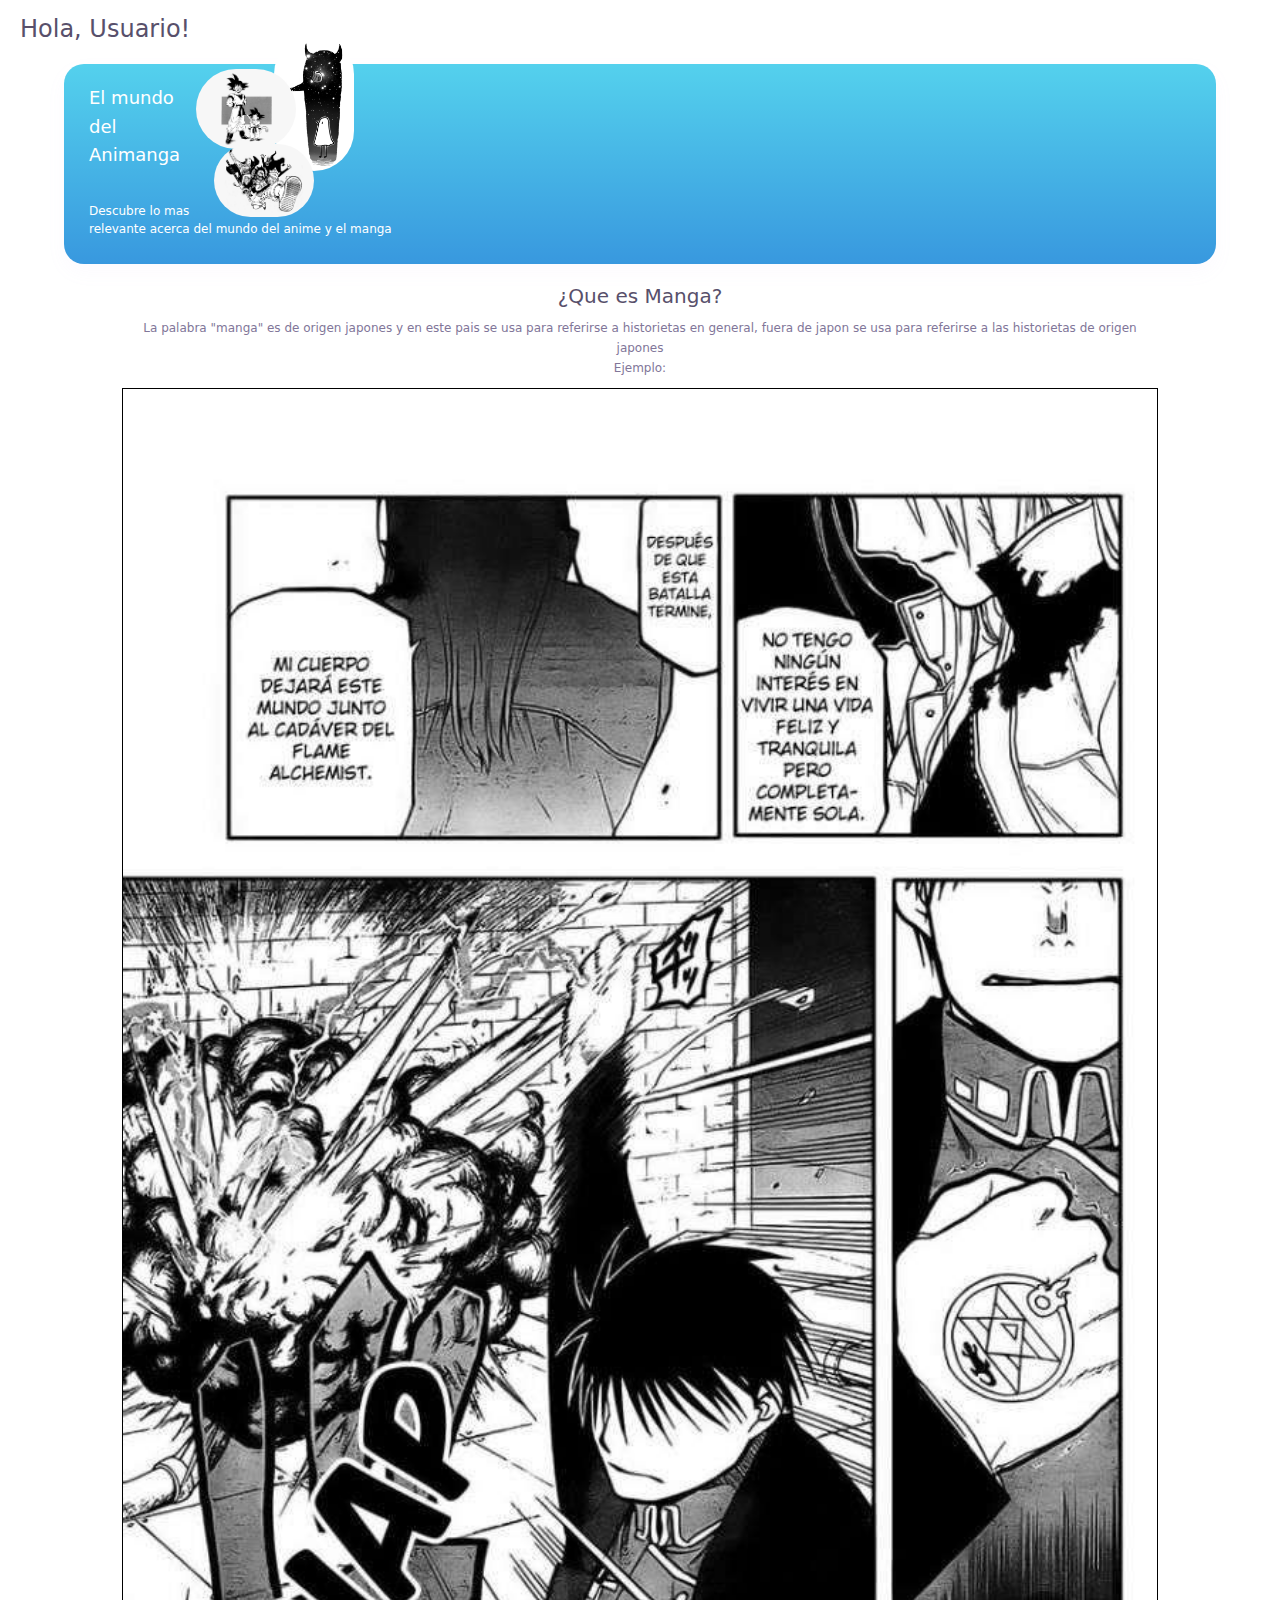
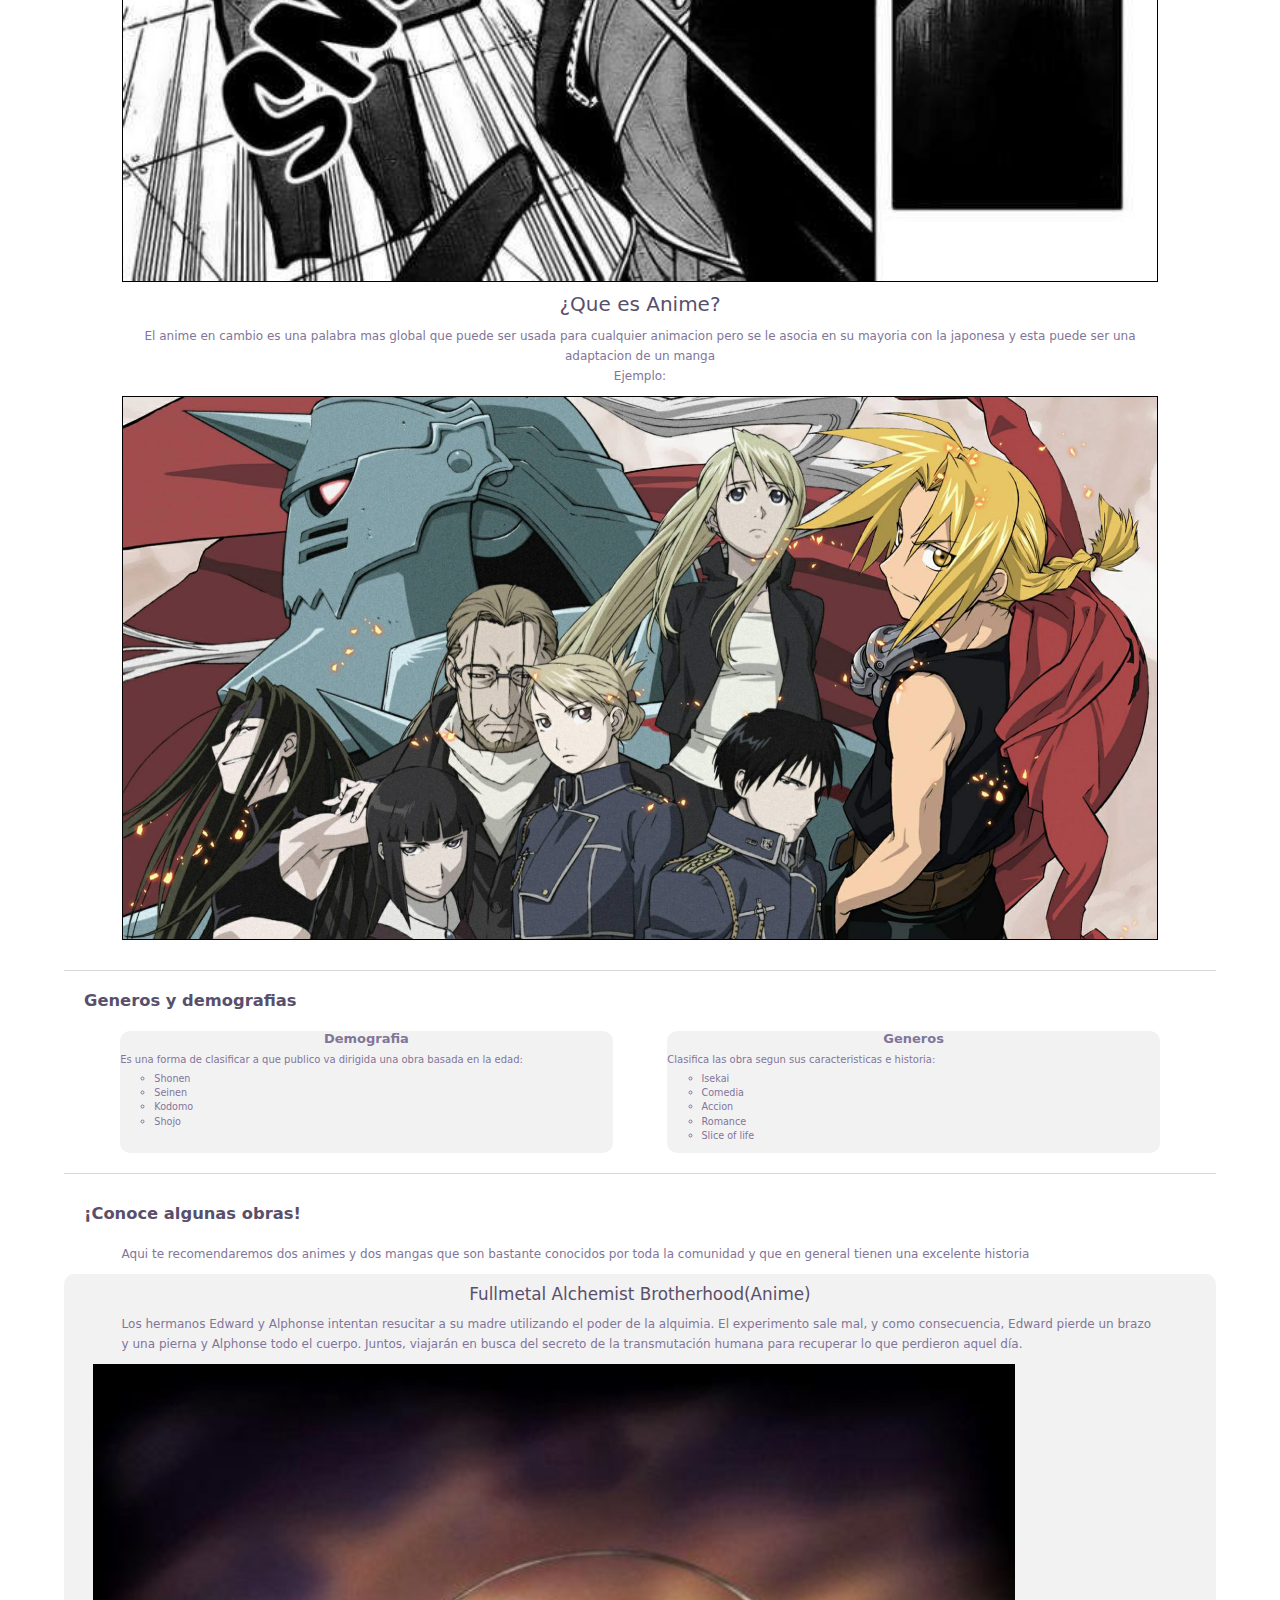
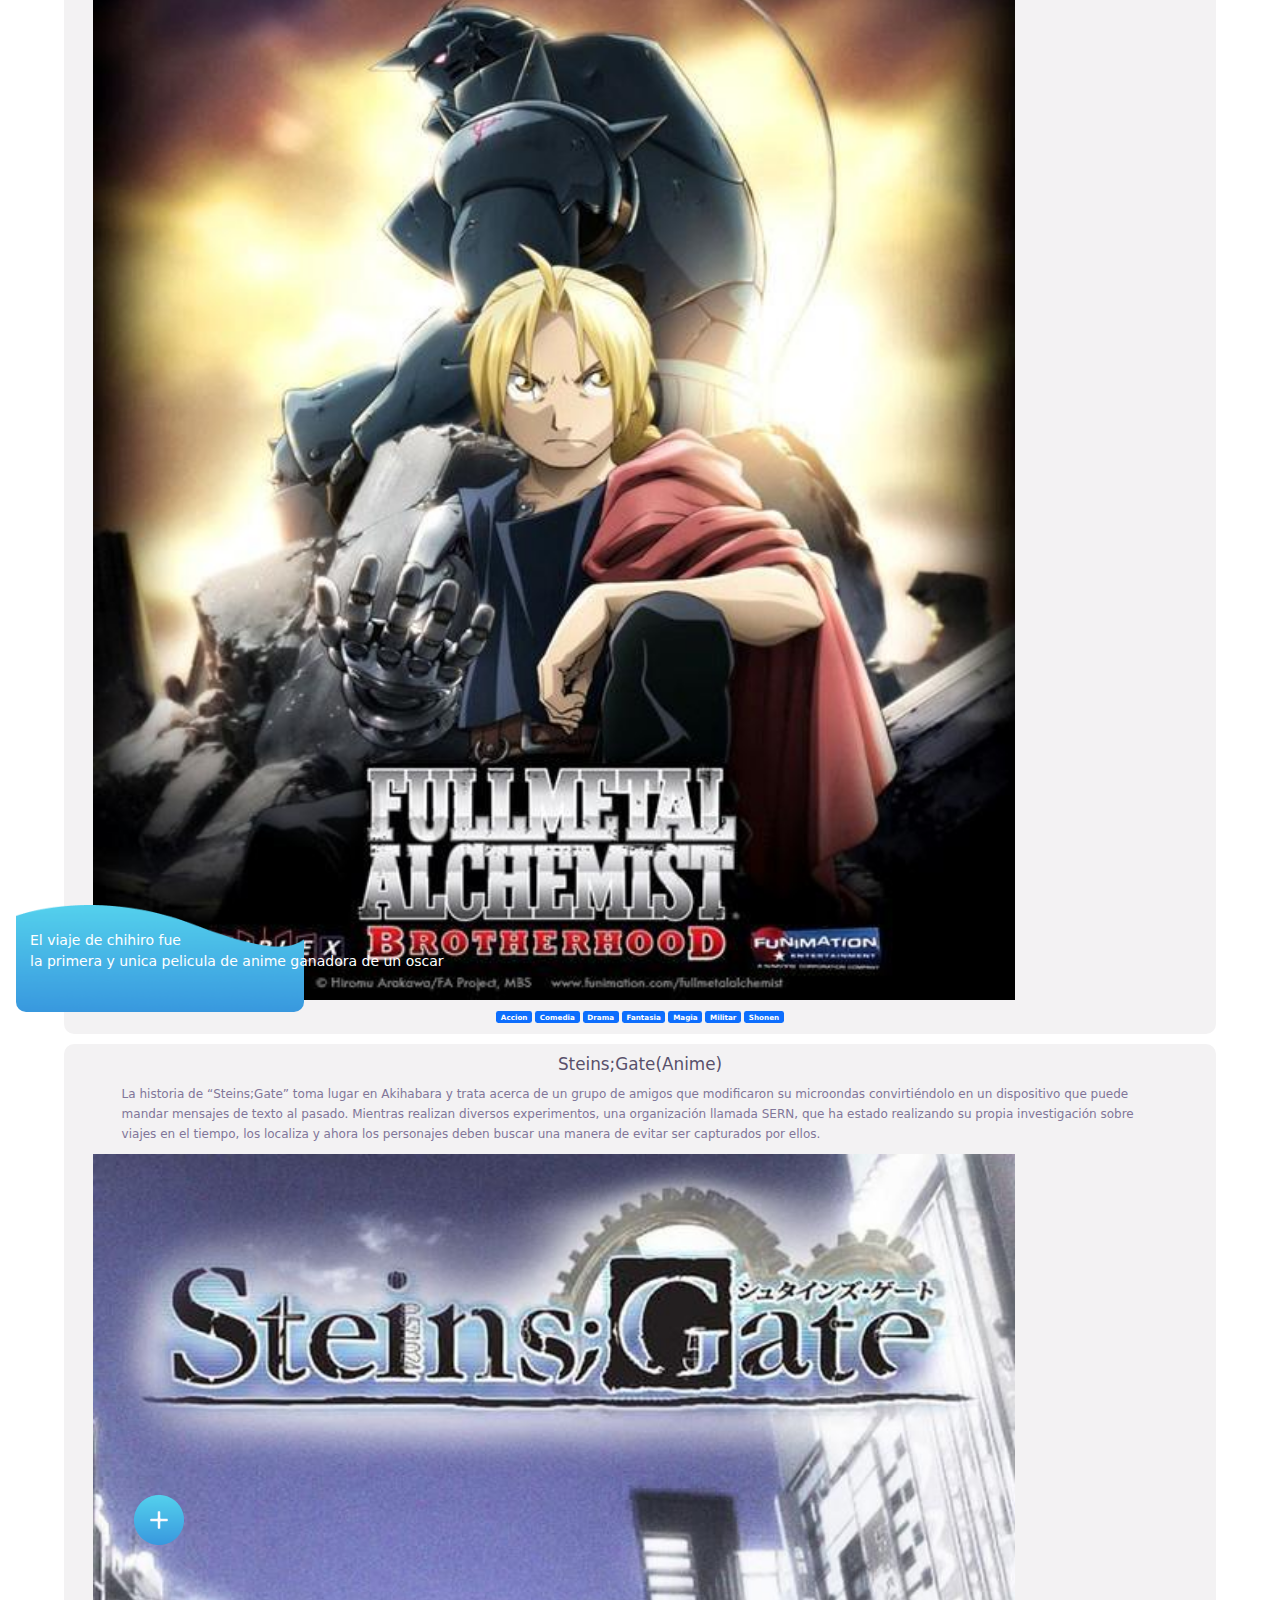
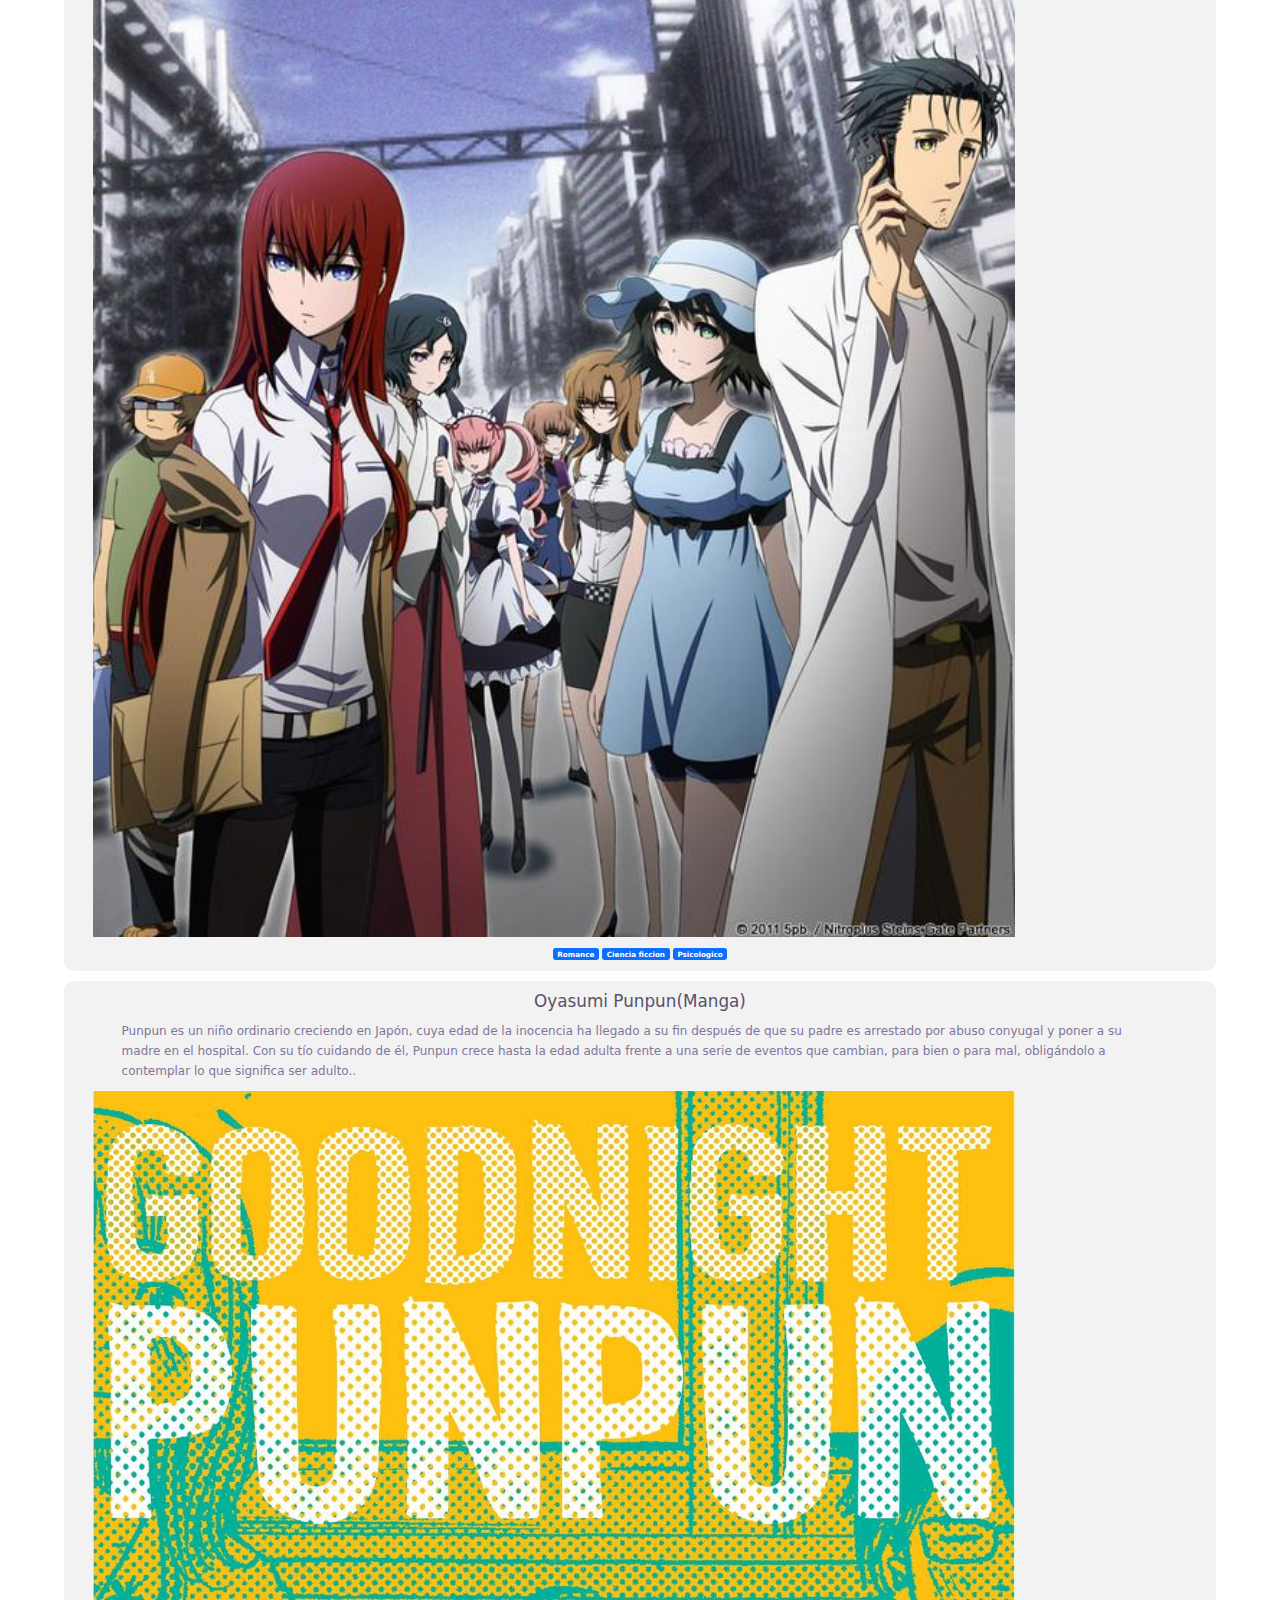
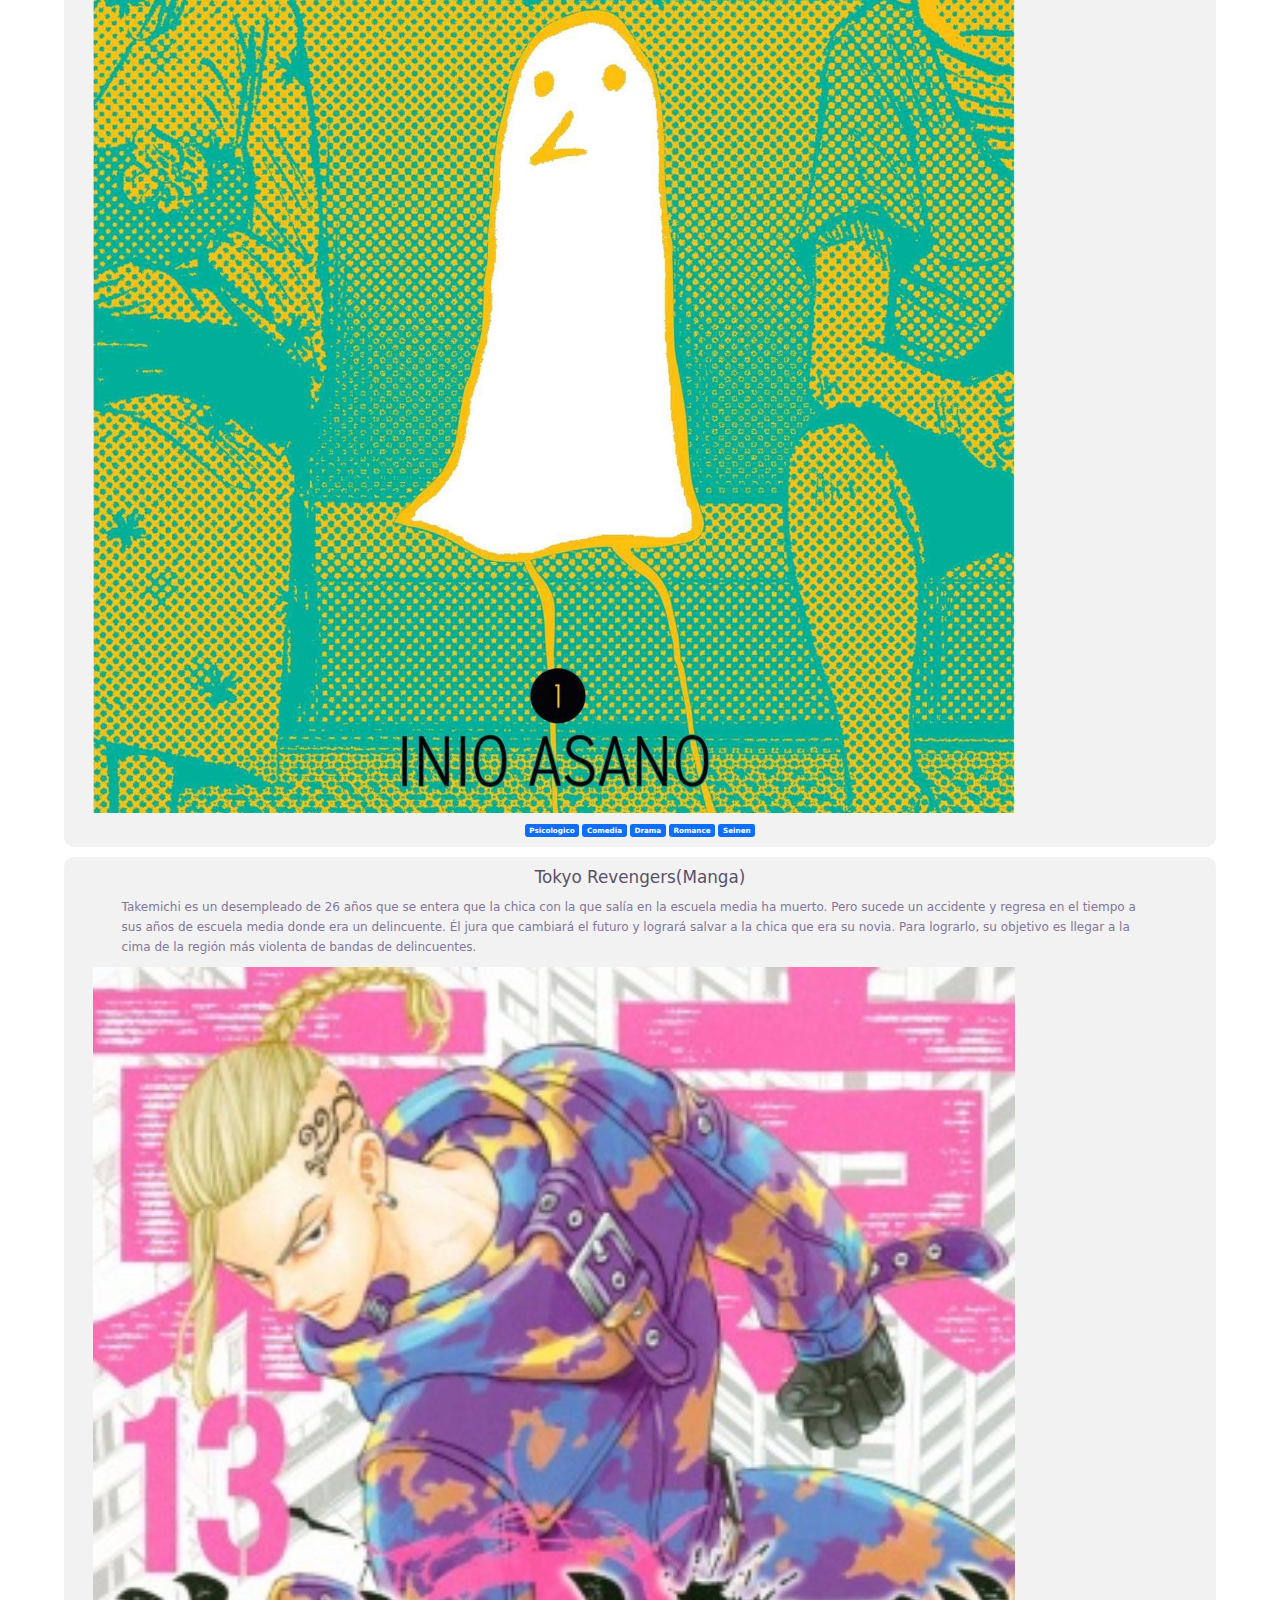
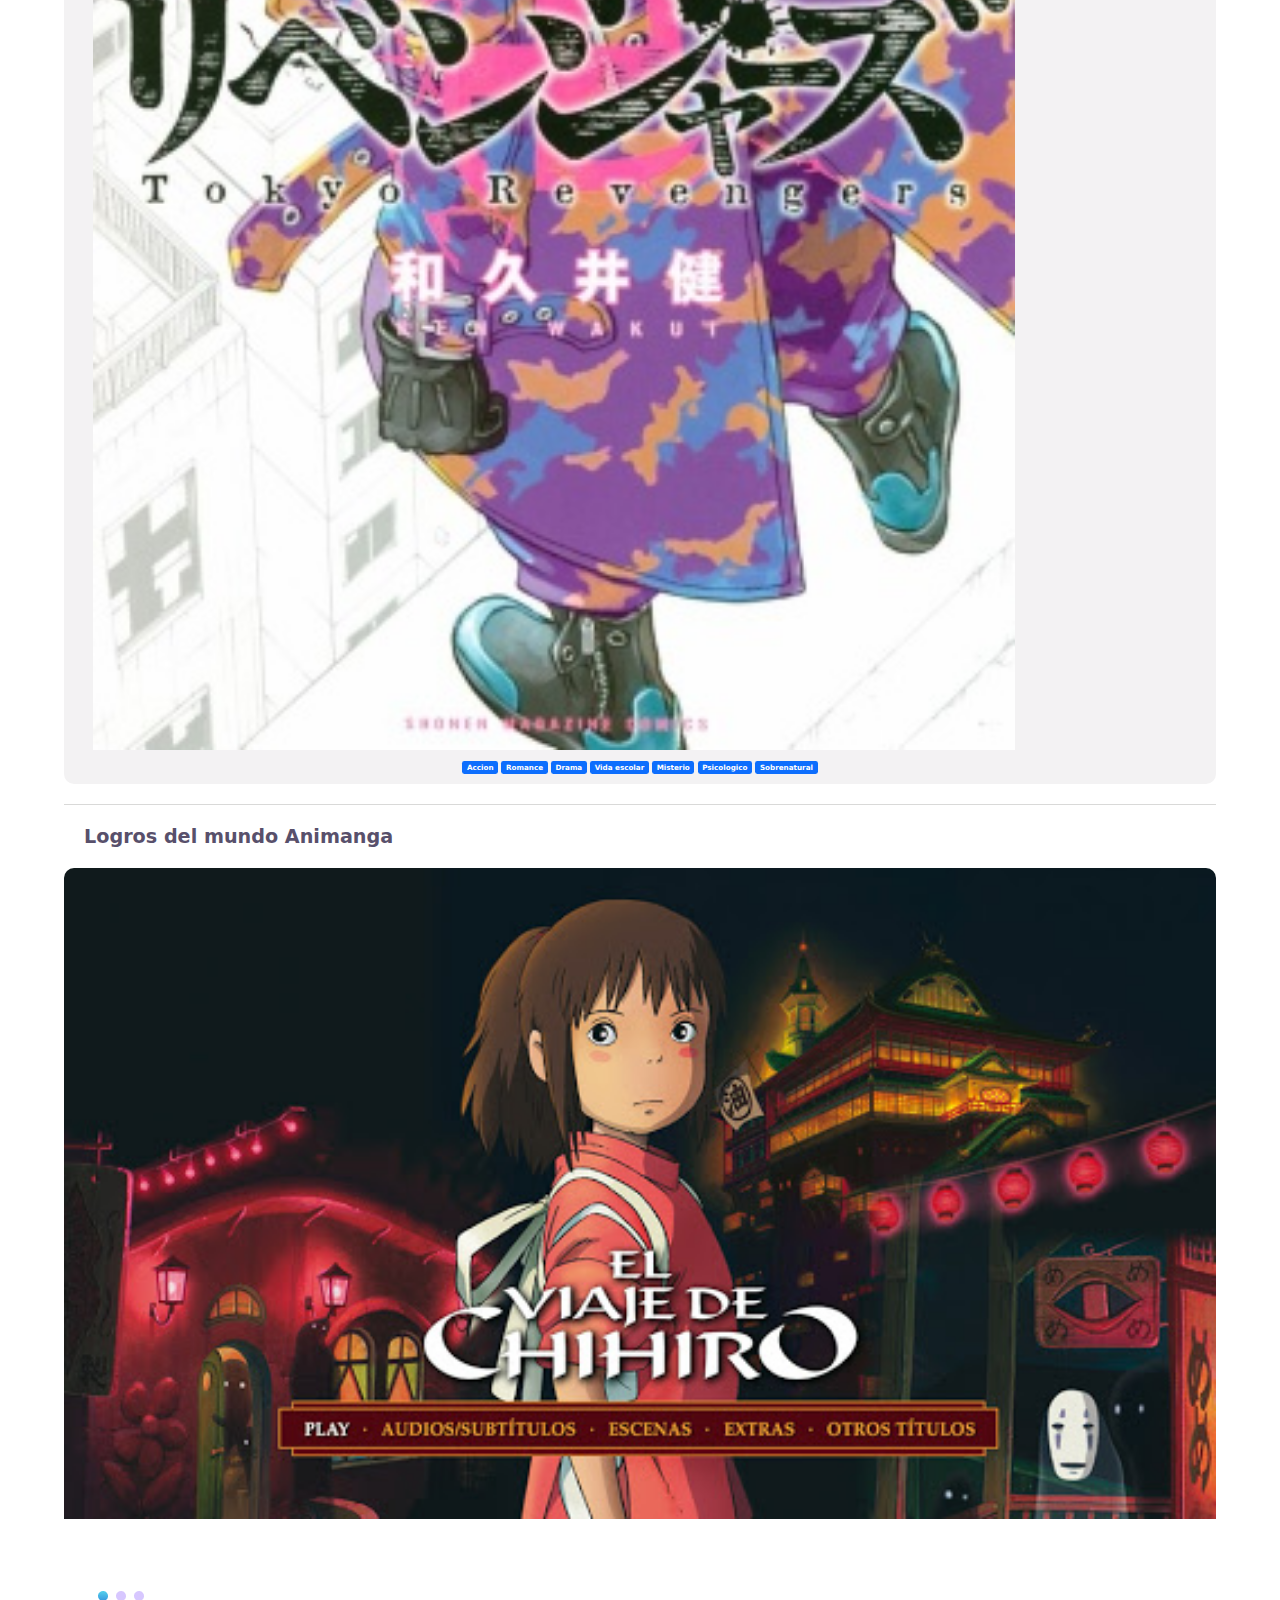
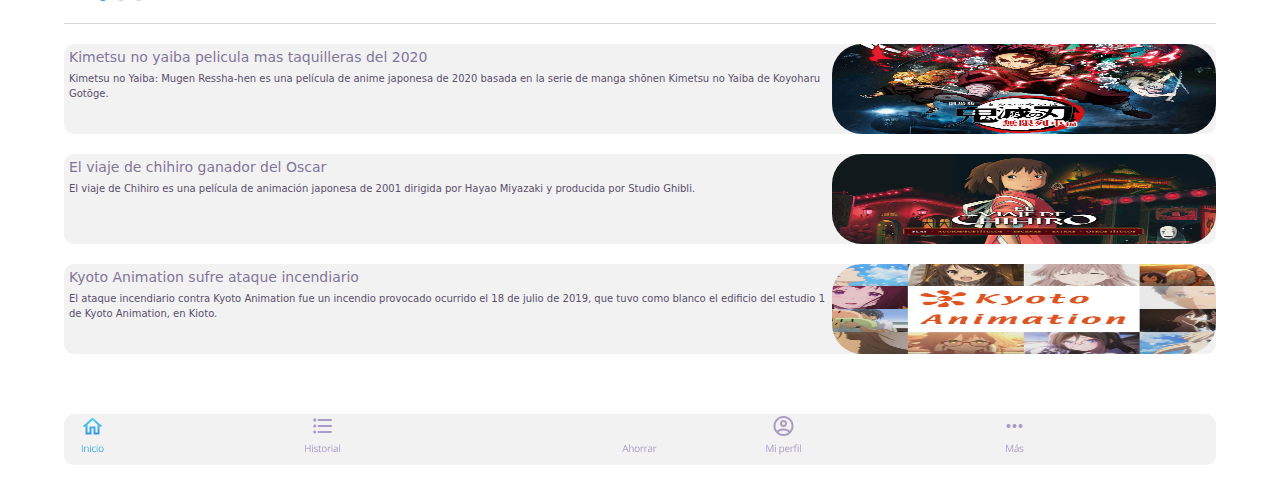
<file: index.html>
<!DOCTYPE html>
<html lang="en">
<head>
    <meta charset="UTF-8">
    <meta http-equiv="X-UA-Compatible" content="IE=edge">
    <meta name="viewport" content="width=device-width, initial-scale=1.0">
    <link rel="stylesheet" href="styles.css">
    <link href="https://fonts.googleapis.com/css2?family=Open+Sans:wght@400;600&display=swap" rel="stylesheet">
    <title>Proyecto Figma</title>
    <link rel="stylesheet" href="assets/css/bootstrap.css">
    <script src="assets/js/bootstrap.js"></script>
</head>
<body>

    <main>

        <h1 class="bienvenida">Hola, Usuario!</h1>

        <section class="primer-contenedor">
            <div class="primer-contenedor-tarjeta">
                <h3>El mundo <br> del <br> Animanga</h3>
                <img class="imagenpunpun" src="assets/img/punpun.png" alt="">
                <img class="imagenpiece" src="/assets/img/onepiece.png" alt="">
                <img class="imagendb" src="/assets/img/db.png" alt="">
                <p>Descubre lo mas <br> relevante acerca del mundo del anime y el manga</p>
            </div>
            <section class="primer-contenedor-info">
                <div class="info-manga">
                    <h2>¿Que es Manga?</h2>
                    <p>La palabra "manga" es de origen japones y en este pais se usa para referirse a historietas en general, fuera de japon se usa para referirse a las historietas de origen japones <br> Ejemplo:</p>
                    <img src="/assets/img/fma img.jpg" alt="">
                </div>
                <div class="info-anime">
                    <h2>¿Que es Anime?</h2>
                    <p>El anime en cambio es una palabra mas global que puede ser usada para cualquier animacion pero se le asocia en su mayoria con la japonesa y esta puede ser una adaptacion de un manga<br> Ejemplo:</p>
                    <img src="/assets/img/fma anime.jpg" alt="">
                </div>
            </section>
        </section>
        <section class="contenedor-generos">
            <h2>Generos y demografias</h2>
            <div class="info-genero-demografia">
                <article class="clasificacion">
                    <h4>Demografia</h4>
                    <p>Es una forma de clasificar a que publico va dirigida una obra basada en la edad:</p>
                    <ul>
                        <li>Shonen</li>
                        <li>Seinen</li>
                        <li>Kodomo</li>
                        <li>Shojo</li>
                    </ul>
                </article>
                <article class="clasificacion">
                    <h4>Generos</h4>
                    <p>Clasifica las obra segun sus caracteristicas e historia:</p>
                    <ul>
                        <li>Isekai</li>
                        <li>Comedia</li>
                        <li>Accion</li>
                        <li>Romance</li>
                        <li>Slice of life</li>
                    </ul>
                </article>
            </div>
        </section>

        <section class="obras-recomendadas-contenedor">
            <h2>¡Conoce algunas obras!</h2>
            <p>Aqui te recomendaremos dos animes y dos mangas que son bastante conocidos por toda la comunidad y que en general tienen una excelente historia</p>
            <article class="obras-recomendadas">
                <h3>Fullmetal Alchemist Brotherhood(Anime)</h3>
                <p>Los hermanos Edward y Alphonse intentan resucitar a su madre utilizando el poder de la alquimia. El experimento sale mal, y como consecuencia, Edward pierde un brazo y una pierna y Alphonse todo el cuerpo. Juntos, viajarán en busca del secreto de la transmutación humana para recuperar lo que perdieron aquel día.</p>
                <img src="/assets/img/fma recomendacion.jpg" alt="">
                <div>
                    <span class="badge bg-primary">Accion</span>
                    <span class="badge bg-primary">Comedia</span>
                    <span class="badge bg-primary">Drama</span>
                    <span class="badge bg-primary">Fantasia</span>
                    <span class="badge bg-primary">Magia</span>
                    <span class="badge bg-primary">Militar</span>
                    <span class="badge bg-primary">Shonen</span>
                </div>
            </article>
            <article class="obras-recomendadas">
                <h3>Steins;Gate(Anime)</h3>
                <p>La historia de “Steins;Gate” toma lugar en Akihabara y trata acerca de un grupo de amigos que modificaron su microondas convirtiéndolo en un dispositivo que puede mandar mensajes de texto al pasado. Mientras realizan diversos experimentos, una organización llamada SERN, que ha estado realizando su propia investigación sobre viajes en el tiempo, los localiza y ahora los personajes deben buscar una manera de evitar ser capturados por ellos.</p>
                <img src="/assets/img/steinsgate.jpg" alt="">
                <div>
                    <span class="badge bg-primary">Romance</span>
                    <span class="badge bg-primary">Ciencia ficcion</span>
                    <span class="badge bg-primary">Psicologico</span>
                </div>
            </article>
            <article class="obras-recomendadas">
                <h3>Oyasumi Punpun(Manga)</h3>
                <p>Punpun es un niño ordinario creciendo en Japón, cuya edad de la inocencia ha llegado a su fin después de que su padre es arrestado por abuso conyugal y poner a su madre en el hospital. Con su tío cuidando de él, Punpun crece hasta la edad adulta frente a una serie de eventos que cambian, para bien o para mal, obligándolo a contemplar lo que significa ser adulto..</p>
                <img src="/assets/img/oyasumi punpun.jpg" alt="">
                <div>
                    <span class="badge bg-primary">Psicologico</span>
                    <span class="badge bg-primary">Comedia</span>
                    <span class="badge bg-primary">Drama</span>
                    <span class="badge bg-primary">Romance</span>
                    <span class="badge bg-primary">Seinen</span>
                </div>
            </article>
            <article class="obras-recomendadas">
                <h3>Tokyo Revengers(Manga)</h3>
                <p>Takemichi es un desempleado de 26 años que se entera que la chica con la que salía en la escuela media ha muerto. Pero sucede un accidente y regresa en el tiempo a sus años de escuela media donde era un delincuente. Él jura que cambiará el futuro y logrará salvar a la chica que era su novia. Para lograrlo, su objetivo es llegar a la cima de la región más violenta de bandas de delincuentes.</p>
                <img src="/assets/img/draken.jpg" alt="">
                <div>
                    <span class="badge bg-primary">Accion</span>
                    <span class="badge bg-primary">Romance</span>
                    <span class="badge bg-primary">Drama</span>
                    <span class="badge bg-primary">Vida escolar</span>
                    <span class="badge bg-primary">Misterio</span>
                    <span class="badge bg-primary">Psicologico</span>
                    <span class="badge bg-primary">Sobrenatural</span>
                </div>
            </article>
        </section>

        <section class="logros-container">
            <h2>Logros del mundo Animanga</h2>
            <img class="oscar" src="/assets/img/chihiro.jpg" alt="">
            <img class="cosaazul" src="/assets/img/Vector 6.png" alt="">
            <p>El viaje de chihiro fue <br> la primera y unica pelicula de anime ganadora de un oscar</p>
            <div class="botones">
                <img src="/assets/img/Ellipse 1.png" alt="">
                <img src="/assets/img/Ellipse 1 (1).png" alt="">
                <img src="/assets/img/Ellipse 1 (1).png" alt="">
            </div>
        </section>

        <section class="seccion-noticias">
            <article class="articulo">
                <div class="texto">
                    <h5>Kimetsu no yaiba pelicula mas taquilleras del 2020</h5>
                    <p>Kimetsu no Yaiba: Mugen Ressha-hen es una película de anime japonesa de 2020 basada en la serie de manga shōnen Kimetsu no Yaiba de Koyoharu Gotōge.</p>
                 </div>
                <img src="/assets/img/kny.jpg" alt="">
            </article>
            <article class="articulo">
                <div class="texto">
                    <h5>El viaje de chihiro ganador del Oscar</h5>
                    <p>El viaje de Chihiro es una película de animación japonesa de 2001 dirigida por Hayao Miyazaki y producida por Studio Ghibli.</p>
                 </div>
                <img src="/assets/img/chihiro.jpg" alt="">
            </article>
            <article class="articulo">
                <div class="texto">
                    <h5>Kyoto Animation sufre ataque incendiario</h5>
                    <p>El ataque incendiario contra Kyoto Animation fue un incendio provocado ocurrido el 18 de julio de 2019, que tuvo como blanco el edificio del estudio 1 de Kyoto Animation, en Kioto.</p>
                 </div>
                <img src="/assets/img/kyoani.jpg" alt="">
            </article>
        </section>

        <footer>
            <section class="footer-iconos">
                <img class="iconos" src="/assets/img/home.png" alt="">
                <img class="iconos" src="/assets/img/history.png" alt="">
                <img class="ahorrar-texto" src="/assets/img/invest (1).png" alt="">
                <img  class="iconos" src="/assets/img/profile.png" alt="">
                <img class="iconos" src="/assets/img/more.png" alt="">
            </section>
            <img class="logo-mas" src="/assets/img/invest.png" alt="">
        </footer>

    </main>
</body>
</html>
</file>
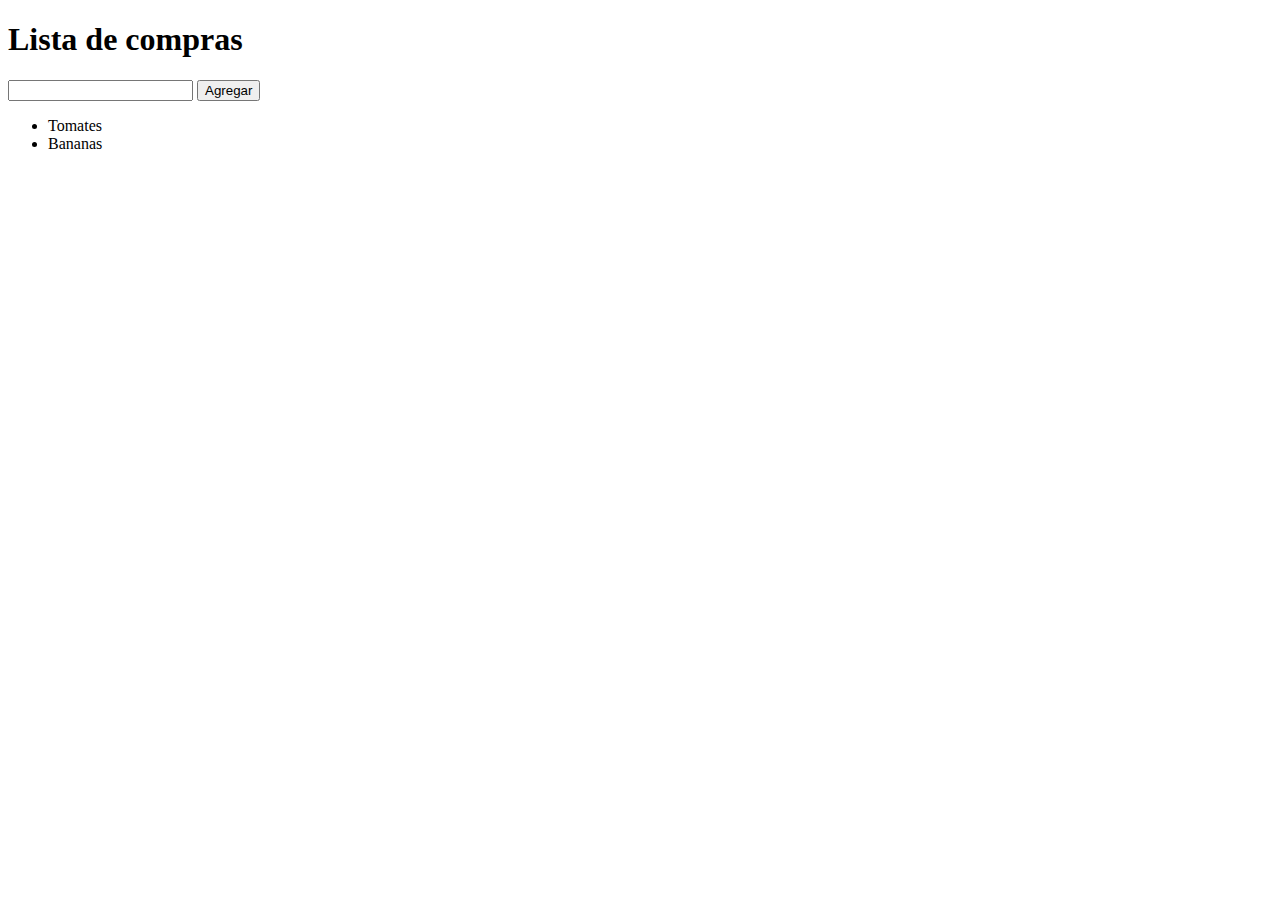
<file: js/lista de compra.html>
<!DOCTYPE html>
<html lang="en">
<head>
    <meta charset="UTF-8">
    <meta http-equiv="X-UA-Compatible" content="IE=edge">
    <meta name="viewport" content="width=device-width, initial-scale=1.0">
    <title>Lista de compra</title>
</head>
<body>
    
    <h1>Lista de compras</h1>

    <input type="text" id="input">
    <button id="boton">Agregar</button>

    <ul>
        <li>Tomates</li>
        <li>Bananas</li>
    </ul>

    <script>

        var boton = document.getElementById("boton");
        var input = document.getElementById("input");
        var ul = document.querySelector("ul");

        boton.addEventListener('click', function() {
            if (input.value.length > 0) {
                var li = document.createElement("li");
                li.appendChild(document.createTextNode(input.value));
                ul.appendChild(li);
                input.value = '';
                var botonEliminar = document.createElement('button');
                botonEliminar.appendChild(document.createTextNode('Eliminar'));
                botonEliminar.onclick = Eliminar;
                li.appendChild(botonEliminar);
        }
    })

    function Eliminar(e) {
        e.target.parentNode.remove();
    }

    </script>

</body>
</html>
</file>
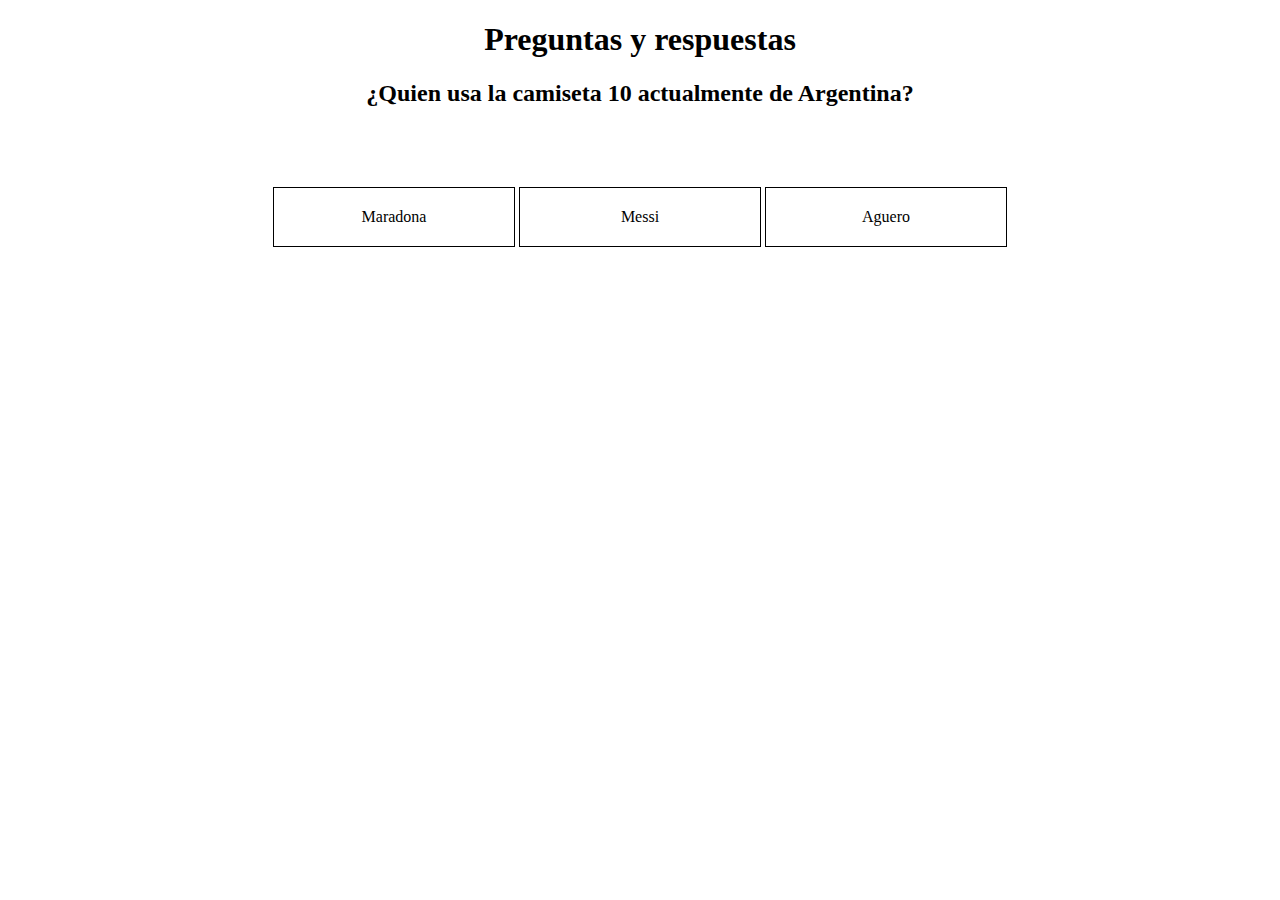
<file: js/Preguntas y respuestas.html>
<!DOCTYPE html>
<html lang="en">
<head>
    <meta charset="UTF-8">
    <meta http-equiv="X-UA-Compatible" content="IE=edge">
    <meta name="viewport" content="width=device-width, initial-scale=1.0">
    <title>Preguntas y respuestas</title>
    <link rel="stylesheet" href="/js/estilos.css">
</head>
<body>
    
    <h1>Preguntas y respuestas</h1>

    <div class="pregunta" id="uno">
        <h2>¿Quien usa la camiseta 10 actualmente de Argentina?</h2>
        <div id="correcto">CORRECTO!</div>
        <div id="incorrecto">INCORRECTO!</div>
        <a href="" id="maradona">Maradona</a>
        <a href="" id="messi">Messi</a>
        <a href="" id="aguero">Aguero</a>
    </div>

    <div class="pregunta" id="dos">
        <h2>¿Cual es la capital de Argentina?</h2>
        <div id="correcto2">CORRECTO!</div>
        <div id="incorrecto2">INCORRECTO!</div>
        <a href="" id="buenosaires">Buenos Aires</a>
        <a href="" id="laplata">La Plata</a>
        <a href="" id="laboca">La Boca</a>
    </div>

    <script src="/js/Preguntas y respuestas.js"></script>

</body>
</html>
</file>
<file: styles.css>
:root{
    --tres4: #58506B;
    --uno2: #817699;
}

*{
    box-sizing: border-box;
    margin: 0;
    padding: 0;
}

html{
    font-family: 'DM Sans', Open Sans;
    font-size: 60%;
}

main{
    width: 100%;
    height: auto;
}

.bienvenida{
    position: static;
    color: var(--tres4);
    margin: 15px 20px;
}

.primer-contenedor{
    width: 100%;
    margin: 20px auto;
}

.primer-contenedor-tarjeta{
    position: relative;
    width: 90%;
    margin: 0 auto;
    height: 200px;
    background: linear-gradient(180deg, rgba(44, 82, 216, 0) 0%, rgba(44, 82, 216, 0.4) 100%), #54D1ED;
    background-blend-mode: multiply, normal;
    box-shadow: 0px 8px 20px rgba(197, 166, 236, 0.05);
    border-radius: 20px;
}

.primer-contenedor-tarjeta h3{
    color: #ffffff;
    position: absolute;
    left: 25px;
    top: 20px;
    font-size: 18px;
    line-height: 3.0rem;
}

.primer-contenedor-tarjeta .imagenpunpun{
    position: absolute;
    left: 210px;
    top: -30px;
    width: 80px;
    border-radius: 40px;
}

.primer-contenedor-tarjeta .imagenpiece{
    position: absolute;
    left: 150px;
    top: 80px;
    width: 100px;
    border-radius: 40px;
}

.primer-contenedor-tarjeta .imagendb{
    position: absolute;
    left: 132px;
    top: 5px;
    width: 100px;
    border-radius: 40px;
}

.primer-contenedor-tarjeta p{
    color: #ffffff;
    position: absolute;
    left: 25px;
    top: 138px;
    font-size: 12px;
    width: 90%;
}

.primer-contenedor-info{
    margin: 20px auto;
    width: 90%;
    text-align: center;
}

.primer-contenedor-info .info-manga{
    width: 90%;
    margin: 0 auto;
}

.primer-contenedor-info .info-manga h2{
    font-size: 20px;
    margin: 10px auto;
    color: var(--tres4);
}

.primer-contenedor-info .info-manga p{
    line-height: 18px;
    font-size: 12px;
    margin-bottom: 10px;
    line-height: 20px;
    color: var(--uno2);
}

.primer-contenedor-info .info-manga img{
    width: 100%;
    margin-bottom: 0 auto;
    border: 1px solid black;
}

.primer-contenedor-info .info-anime{
    width: 90%;
    margin: 0 auto;
}

.primer-contenedor-info .info-anime h2{
    font-size: 20px;
    margin: 10px auto;
    color: var(--tres4);
}

.primer-contenedor-info .info-anime p{
    line-height: 18px;
    font-size: 12px;
    margin-bottom: 10px;
    line-height: 20px;
    color: var(--uno2);
}

.primer-contenedor-info .info-anime img{
    width: 100%;
    margin-bottom: 0 auto;
    border: 1px solid black;
}


.contenedor-generos{
    width: 90%;
    height: auto;
    margin: 30px auto;
    border-top: 1px solid #D9D9D8;
    border-bottom: 1px solid #D9D9D8;
}

.contenedor-generos h2{
    position: static;
    color: var(--tres4);
    margin: 20px 20px;
    font-weight: 600;
    font-size: 1.7rem;
}

.contenedor-generos .info-genero-demografia{
    display: flex;
    width: 95%;
    margin: 0 auto;
    margin-bottom: 20px;
}

.contenedor-generos .info-genero-demografia .clasificacion{
    background-color: #F3F2F3;
    width: 45%;
    height: auto;
    margin: 0 auto;
    border-radius: 10px;
}

.contenedor-generos .info-genero-demografia .clasificacion h4{
    color: var(--uno2);
    text-align: center;
    margin-bottom: 5px;
    font-size: 13px;
    font-weight: 600;
}

.contenedor-generos .info-genero-demografia .clasificacion p{
    color: var(--uno2);
    font-weight: 400;
    font-size: 10px;
    margin-bottom: 5px;
}

.contenedor-generos .info-genero-demografia .clasificacion ul{
    list-style: circle;
    margin-left: 15px;
    color: var(--uno2);
}



.obras-recomendadas-contenedor{
    width: 90%;
    margin: 0 auto;
    padding-bottom: 10px;
    border-bottom: 1px solid #D9D9D8;
}

.obras-recomendadas-contenedor h2{
    margin: 20px 20px;
    color: var(--tres4);
    font-weight: 600;
    font-size: 1.7rem;
}

.obras-recomendadas-contenedor p{
    line-height: 18px;
    font-size: 12px;
    line-height: 20px;
    color: var(--uno2);
    width: 90%;
    margin: 10px auto;
}

.obras-recomendadas{
    position: relative;
    background-color: #F3F2F3;
    border-radius: 10px;
    margin-bottom: 10px;
}

.obras-recomendadas h3{
    width: 90%;
    margin: 0 auto;
    padding-top: 10px;
    text-align: center;
    color: var(--tres4);
}

.obras-recomendadas p{
    color: var(--uno2);
}

.obras-recomendadas img{
    width: 80%;
    margin-left: 29px;
    margin-bottom: 10px;
}

.obras-recomendadas div{
    width: 90%;
    margin: 0 auto;
    padding-bottom: 10px;
    text-align: center;
}

.logros-container{
    width: 90%;
    margin: 20px auto;
    padding-bottom: 20px;
    border-bottom: 1px solid #D9D9D8;
}

.logros-container h2{
    color: var(--tres4);
    font-weight: 600;
    font-style: 18px;
    margin: 20px 20px;
}

.logros-container .oscar{
    position: relative;
    width: 100%;
    border-radius: 10px;
    padding-bottom: 70px;
}

.logros-container .cosaazul{
    position: absolute;
    left: 16px;
    top: 4105px;
    width: 288px;
    border-radius: 10px;
}

.logros-container p{
    position: absolute;
    color: #ffffff;
    font-weight: 400;
    font-size: 14px;
    left: 30px;
    right: 30px;
    top: 4130px;
}

.botones{
    width: 95%;
    margin: 0 auto;
}

.botones img{
    padding-left: 5px;
}

.seccion-noticias{
    width: 90%;
    margin: 0 auto;
    padding-bottom: 20px;
}

.seccion-noticias .articulo{
    display: grid;
    width: 100%;
    margin: 0 auto;
    background-color: #F3F2F3;
    border-radius: 10px;
    grid-template-columns: 4fr 2fr;
    margin-bottom: 20px;
}

.seccion-noticias .articulo .texto{
    grid-column: 1;
    margin-left: 5px;
}

.seccion-noticias .articulo .texto h5{
    color: var(--uno2);
    font-weight: 400;
    font-size: 14px;
    margin: 5px 0;
}

.seccion-noticias .articulo .texto p{
    color: var(--tres4);
    font-weight: 400;
    font-size: 10px;
}

.seccion-noticias .articulo img{
    grid-column: 2;
    width: 100%;
    height: 90px;
    border-radius: 30px;
    margin: auto 0; 
}

footer{
    width: 90%;
    margin: 20px auto;
}

.footer-iconos{
    width: 100%;
    margin: 0 auto;
    display: grid;
    grid-template-columns: 1fr 1fr 1fr 1fr 1fr;
    background-color: #F3F2F3;
    border-radius: 10px;
    padding-bottom: 10px;
}

.footer-iconos .iconos{
    width: 37px;
    height: 41px;
    margin-left: 10px;
}

.ahorrar-texto{
    margin: 0 auto;
    padding-top: 30px;
}

.logo-mas{
    position: absolute;
    width: 50px;
    height: 50px;
    top: 4695px;
    left: 134px;
}
</file>
<file: js/estilos.css>
body {
    font-family: 'Roboto';
    text-align: center
    }
    
    h2 {
    margin-bottom: 80px;
    }
    
    .pregunta a {
    text-decoration: none;
    color: #000;
    border: 1px solid #000;
    padding: 20px;
    width: 200px !important;
    display: inline-block;
    transition: 0.4s;
    }
    
    .pregunta a:hover {
    background: #000;
    transition: 0.4s;
    color: #fff;
    }
    
    #dos {
    display: none;
    }
    
    #correcto, #correcto2, #incorrecto, #incorrecto2 {
    display: none;
    font-weight: bold;
    font-size: 30px;
    margin-bottom: 40px;
    }
    
    #correcto, #correcto2 {
    color: green;
    }
    
    #incorrecto, #incorrecto2 {
    color: red;
    }
</file>
